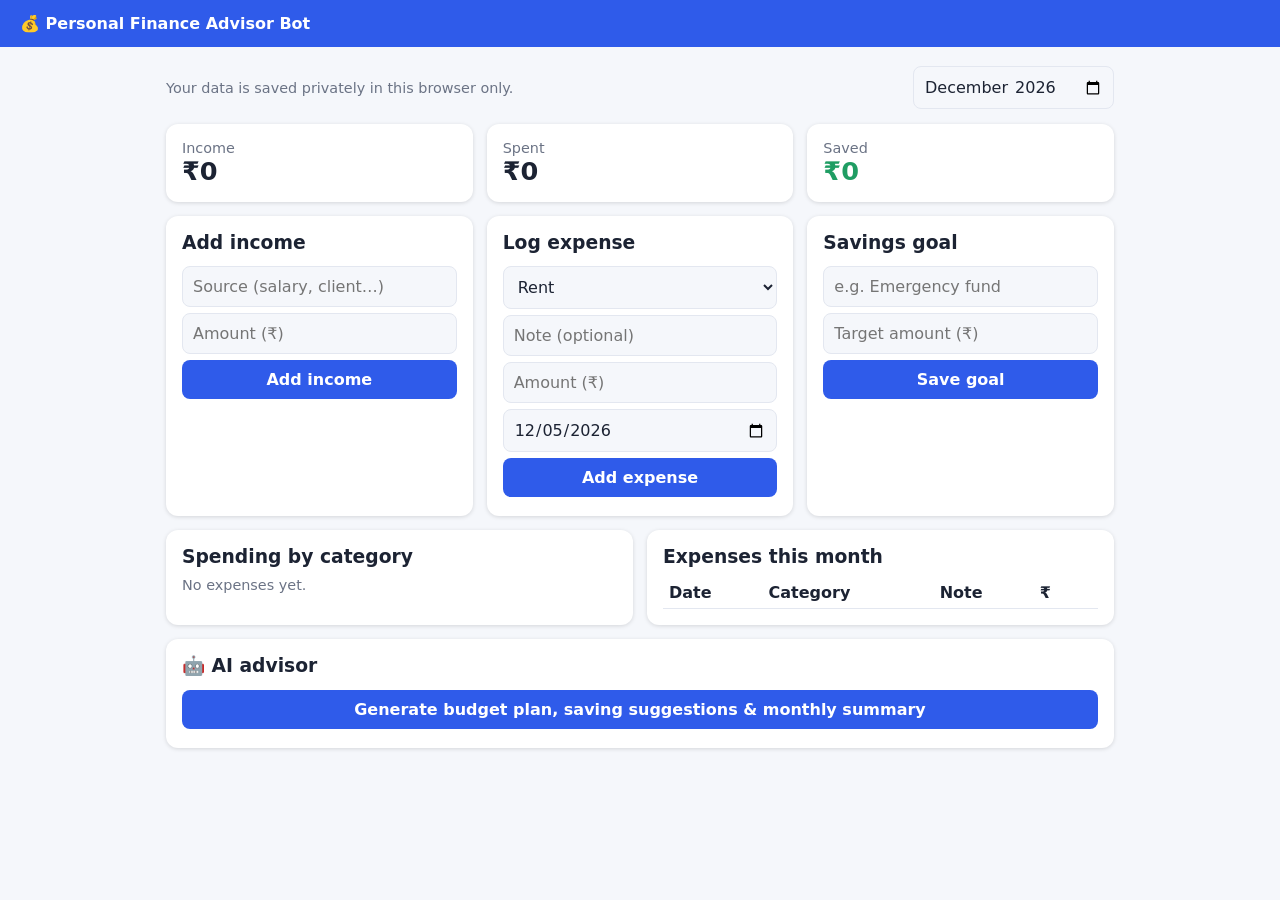
<file: finance-advisor-bot.html>
<!doctype html>
<html lang="en"><head><meta charset="utf-8">
<meta name="viewport" content="width=device-width, initial-scale=1, viewport-fit=cover">
<title>Personal Finance Advisor Bot</title>
<style>
:root{box-sizing:border-box;padding-top:env(safe-area-inset-top,0px);padding-bottom:env(safe-area-inset-bottom,0px);
--bg:#f5f7fb;--card:#fff;--ink:#1c2333;--mut:#6b7385;--pri:#2f5bea;--bad:#d64545;--ok:#1f9d63;--line:#e3e7f0}
html{scroll-padding-top:env(safe-area-inset-top,0px)}
@media (prefers-color-scheme:dark){:root:not([data-theme="light"]){--bg:#12151c;--card:#1b2030;--ink:#e8ebf3;--mut:#9aa3b8;--pri:#6b8bff;--line:#2a3147}}
:root[data-theme="dark"]{--bg:#12151c;--card:#1b2030;--ink:#e8ebf3;--mut:#9aa3b8;--pri:#6b8bff;--line:#2a3147}
*{box-sizing:border-box}body{margin:0;background:var(--bg);color:var(--ink);font-family:system-ui,-apple-system,sans-serif}
header{background:var(--pri);color:#fff;padding:14px 20px;font-weight:700}
main{max-width:980px;margin:0 auto;padding:16px}
.grid{display:grid;grid-template-columns:repeat(auto-fit,minmax(260px,1fr));gap:14px;margin-bottom:14px}
.card{background:var(--card);border-radius:12px;padding:16px;box-shadow:0 1px 4px #0002}
h3{margin:0 0 10px}input,select,button{width:100%;padding:10px;margin:3px 0;border:1px solid var(--line);border-radius:8px;font:inherit;background:var(--bg);color:var(--ink)}
button{background:var(--pri);color:#fff;border:0;cursor:pointer;font-weight:600}
button.x{width:auto;padding:2px 9px;background:var(--bad)}
.stat{font-size:1.6rem;font-weight:700}.mut{color:var(--mut);font-size:.9rem}.ok{color:var(--ok)}.bad{color:var(--bad)}
.bar{background:var(--line);border-radius:6px;height:9px;margin:3px 0 9px}.bar>div{height:9px;border-radius:6px;background:var(--pri)}
.scroll{overflow-x:auto}table{width:100%;border-collapse:collapse}td,th{padding:6px;text-align:left;border-bottom:1px solid var(--line);white-space:nowrap}
.top{display:flex;justify-content:space-between;align-items:center;gap:10px;flex-wrap:wrap;margin-bottom:12px}.top input{width:auto}
li{margin-bottom:6px}
</style></head><body>
<header>💰 Personal Finance Advisor Bot</header>
<main>
<div class="top"><div class="mut">Your data is saved privately in this browser only.</div><input type="month" id="month"></div>
<div class="grid">
 <div class="card"><div class="mut">Income</div><div class="stat" id="sInc">₹0</div></div>
 <div class="card"><div class="mut">Spent</div><div class="stat" id="sExp">₹0</div></div>
 <div class="card"><div class="mut">Saved</div><div class="stat" id="sSav">₹0</div></div>
</div>
<div class="grid">
 <div class="card"><h3>Add income</h3>
  <input id="iSrc" placeholder="Source (salary, client…)"><input id="iAmt" type="number" min="0" placeholder="Amount (₹)">
  <button id="addInc">Add income</button></div>
 <div class="card"><h3>Log expense</h3>
  <select id="eCat"></select><input id="eNote" placeholder="Note (optional)">
  <input id="eAmt" type="number" min="0" placeholder="Amount (₹)"><input id="eDay" type="date">
  <button id="addExp">Add expense</button></div>
 <div class="card"><h3>Savings goal</h3>
  <input id="gName" placeholder="e.g. Emergency fund"><input id="gAmt" type="number" min="0" placeholder="Target amount (₹)">
  <button id="saveGoal">Save goal</button></div>
</div>
<div class="grid">
 <div class="card"><h3>Spending by category</h3><div id="cats"></div></div>
 <div class="card"><h3>Expenses this month</h3><div class="scroll"><table id="tbl"></table></div></div>
</div>
<div class="card"><h3>🤖 AI advisor</h3>
 <button id="gen">Generate budget plan, saving suggestions &amp; monthly summary</button>
 <div id="report"></div></div>
</main>
<script>
const CATS=["Rent","Food","Groceries","Transport","Utilities","Education","Healthcare","Entertainment","Other"];
const PCT={Rent:25,Food:10,Groceries:10,Transport:8,Utilities:7,Education:5,Healthcare:5,Entertainment:5,Other:5}; // 20% left for savings
const $=id=>document.getElementById(id), fmt=n=>"₹"+Math.round(n).toLocaleString("en-IN");
let S={inc:[],exp:[],goal:{name:"",amt:0}};
try{const r=localStorage.getItem("pfab");if(r)S=Object.assign(S,JSON.parse(r))}catch(e){}
const save=()=>{try{localStorage.setItem("pfab",JSON.stringify(S))}catch(e){}};
const today=new Date().toISOString().slice(0,10);
$("month").value=today.slice(0,7);$("eDay").value=today;
$("eCat").innerHTML=CATS.map(c=>`<option>${c}</option>`).join("");
$("gName").value=S.goal.name||"";$("gAmt").value=S.goal.amt||"";
const esc=s=>String(s).replace(/[&<>"]/g,c=>({"&":"&amp;","<":"&lt;",">":"&gt;",'"':"&quot;"}[c]));
function data(m){
 const inc=S.inc.filter(i=>i.m===m), exp=S.exp.filter(e=>e.d.slice(0,7)===m), by={};
 exp.forEach(e=>by[e.c]=(by[e.c]||0)+e.a);
 const I=inc.reduce((s,i)=>s+i.a,0), E=exp.reduce((s,e)=>s+e.a,0);
 return{inc,exp,by,I,E,sv:I-E};
}
function render(){
 const m=$("month").value, d=data(m);
 $("sInc").textContent=fmt(d.I);$("sExp").textContent=fmt(d.E);
 $("sSav").textContent=fmt(d.sv);$("sSav").className="stat "+(d.sv>=0?"ok":"bad");
 $("cats").innerHTML=Object.keys(d.by).length?Object.entries(d.by).sort((a,b)=>b[1]-a[1]).map(([c,a])=>
  `<div>${esc(c)} — ${fmt(a)}</div><div class="bar"><div style="width:${d.E?Math.round(a/d.E*100):0}%"></div></div>`).join(""):'<div class="mut">No expenses yet.</div>';
 $("tbl").innerHTML="<tr><th>Date</th><th>Category</th><th>Note</th><th>₹</th><th></th></tr>"+
  d.exp.sort((a,b)=>b.d.localeCompare(a.d)).map(e=>`<tr><td>${e.d}</td><td>${esc(e.c)}</td><td>${esc(e.n)}</td><td>${Math.round(e.a)}</td><td><button class="x" data-id="${e.id}">✕</button></td></tr>`).join("");
}
$("tbl").onclick=e=>{const id=e.target.dataset&&e.target.dataset.id;if(id){S.exp=S.exp.filter(x=>String(x.id)!==id);save();render();}};
$("month").onchange=()=>{$("report").innerHTML="";render()};
$("addInc").onclick=()=>{const a=parseFloat($("iAmt").value);if(!(a>0))return;
 S.inc.push({id:Date.now(),s:$("iSrc").value||"Income",a,m:$("month").value});$("iAmt").value="";$("iSrc").value="";save();render();};
$("addExp").onclick=()=>{const a=parseFloat($("eAmt").value);if(!(a>0)||!$("eDay").value)return;
 S.exp.push({id:Date.now(),c:$("eCat").value,n:$("eNote").value,a,d:$("eDay").value});$("eAmt").value="";$("eNote").value="";
 $("month").value=$("eDay").value.slice(0,7);save();render();};
$("saveGoal").onclick=()=>{S.goal={name:$("gName").value,amt:parseFloat($("gAmt").value)||0};save();$("saveGoal").textContent="Saved ✓";setTimeout(()=>$("saveGoal").textContent="Save goal",1200);};

$("gen").onclick=()=>{
 const m=$("month").value, d=data(m), tips=[];
 if(!d.I){$("report").innerHTML='<p class="bad">Add your income for this month first.</p>';return;}
 const rows=CATS.map(c=>{const lim=d.I*PCT[c]/100, sp=d.by[c]||0;return{c,lim,sp,over:sp>lim}});
 rows.filter(r=>r.over).sort((a,b)=>(b.sp-b.lim)-(a.sp-a.lim)).slice(0,3).forEach(r=>
  tips.push(`${r.c} is ${fmt(r.sp-r.lim)} over its suggested limit of ${fmt(r.lim)}. Cutting it back would lift your savings by the same amount.`));
 const rate=d.sv/d.I*100;
 tips.push(rate>=20?`Great — you saved ${rate.toFixed(0)}% of income. Consider moving the surplus into an emergency fund or investments.`
  :`You saved ${rate.toFixed(0)}% of income; aim for 20% (${fmt(d.I*.2)}). Set an automatic transfer on payday.`);
 const prev=[...new Set(S.inc.map(i=>i.m))].filter(x=>x!==m);
 if(prev.length){const avg=prev.reduce((s,x)=>s+data(x).I,0)/prev.length;
  if(d.I<avg*.8)tips.push(`Income is below your usual ${fmt(avg)}. Trim discretionary spending and protect your emergency fund this month.`);}
 if(!Object.keys(d.by).length)tips.push("Log your daily expenses to get category-specific advice.");
 const wants=(d.by.Entertainment||0)+(d.by.Other||0);
 if(wants>d.I*.3)tips.push("Discretionary spending (entertainment + other) is over 30% of income — the easiest place to cut.");
 const g=S.goal;
 if(g.amt>0){ if(d.sv>0)tips.push(`Goal “${esc(g.name||"Savings")}”: at ${fmt(d.sv)}/month you would reach ${fmt(g.amt)} in about ${Math.ceil(g.amt/d.sv)} month(s).`);
  else tips.push(`Goal “${esc(g.name||"Savings")}” needs ${fmt(g.amt)}, but this month had no surplus — start by fixing the over-limit categories.`);}
 const cushion=d.E*3;
 $("report").innerHTML=`<h4>Monthly summary — ${m}</h4>
 <p>Income ${fmt(d.I)}, spent ${fmt(d.E)}, saved <b class="${d.sv>=0?"ok":"bad"}">${fmt(d.sv)}</b> (${rate.toFixed(0)}%). ${d.sv<0?"You overspent this month.":"You stayed within income."} A 3-month emergency fund for your spending level is about ${fmt(cushion)}.</p>
 <h4>Budget plan (50/30/20 style)</h4><div class="scroll"><table><tr><th>Category</th><th>Limit</th><th>Spent</th><th>Status</th></tr>
 ${rows.map(r=>`<tr><td>${r.c}</td><td>${fmt(r.lim)}</td><td>${fmt(r.sp)}</td><td class="${r.over?"bad":"ok"}">${r.over?"Over":"OK"}</td></tr>`).join("")}
 <tr><td><b>Savings</b></td><td><b>${fmt(d.I*.2)}</b></td><td>${fmt(Math.max(d.sv,0))}</td><td class="${d.sv>=d.I*.2?"ok":"bad"}">${d.sv>=d.I*.2?"On track":"Below"}</td></tr></table></div>
 <h4>Saving suggestions</h4><ul>${tips.map(t=>`<li>${t}</li>`).join("")}</ul>`;
};
render();
</script></body></html>
</file>
